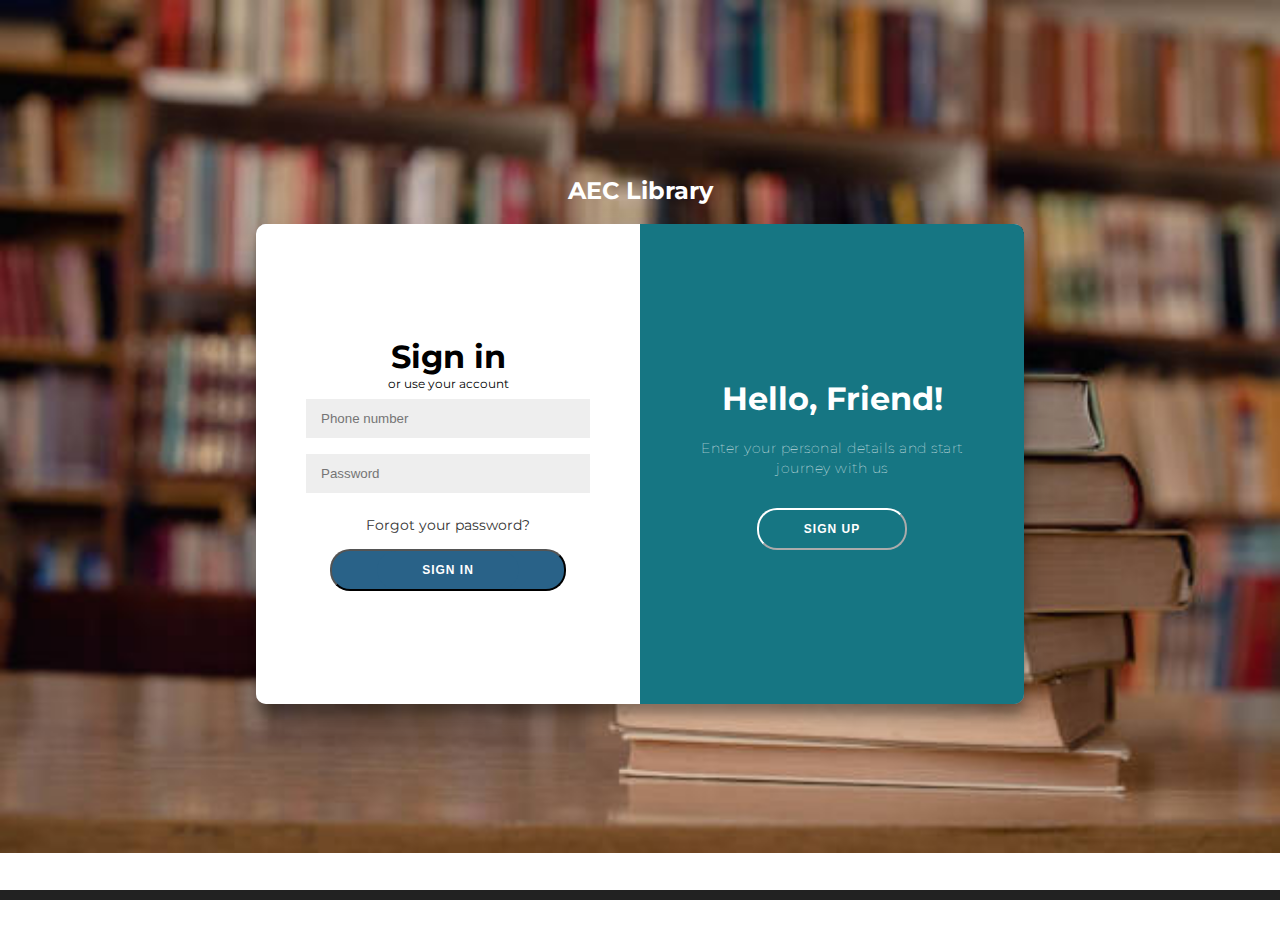
<file: Login_page/login_page.html>
<!--A simple login page with rich user experience and  flexible for all window sizes(responsive)-->

<!--Hacktoberfest2021-->


<!DOCTYPE html>
<html lang="en">
<head>
    <meta charset="UTF-8">
    <meta http-equiv="X-UA-Compatible" content="IE=edge">
    <meta name="viewport" content="width=device-width, initial-scale=1.0">
    <title>login</title>
    
        


<link rel="stylesheet" type="text/css" href="login_style.css" />
</head>
<body>
    <h2 style="color: white;">AEC Library</h2>
<div class="container" id="container">
	<div class="form-container sign-up-container">
		<form action="#">
			<h1>Create Account</h1>
			
			
			<input type="text" placeholder="Name" />
			<input type="number" placeholder="Phone Number" />
			<input type="number" placeholder="Age"/>
			<input type="text" placeholder="Gender" />
			<input type="text" placeholder="Marital Status" />
			<input type="password" placeholder="Password" />
			<button><a class='tgt' href="bjjsearch.html">Sign Up</a></button>
		</form>
	</div>
	<div class="form-container sign-in-container">
		<form action="#">
			<h1>Sign in</h1>
			<span>or use your account</span>
			<input type="number" placeholder="Phone number" />
			<input type="password" placeholder="Password" />
			<a href="#">Forgot your password?</a>
			<button><a class='tgt' href="bjjsearch.html">Sign In</a></button>
		</form>
	</div>
	<div class="overlay-container">
		<div class="overlay">
			<div class="overlay-panel overlay-left">
				<h1>Welcome Back!</h1>
				<p>To keep connected with us please login with your personal info</p>
				<button class="ghost" id="signIn">Sign In</button>
			</div>
			<div class="overlay-panel overlay-right">
				<h1>Hello, Friend!</h1>
				<p>Enter your personal details and start journey with us</p>
				<button class="ghost" id="signUp">Sign Up</button>
			</div>
		</div>
	</div>
</div>

<footer>
	<p>
		
	</p>
</footer>
</body>
<script src = "login_script.js"></script>
</html>
</file>
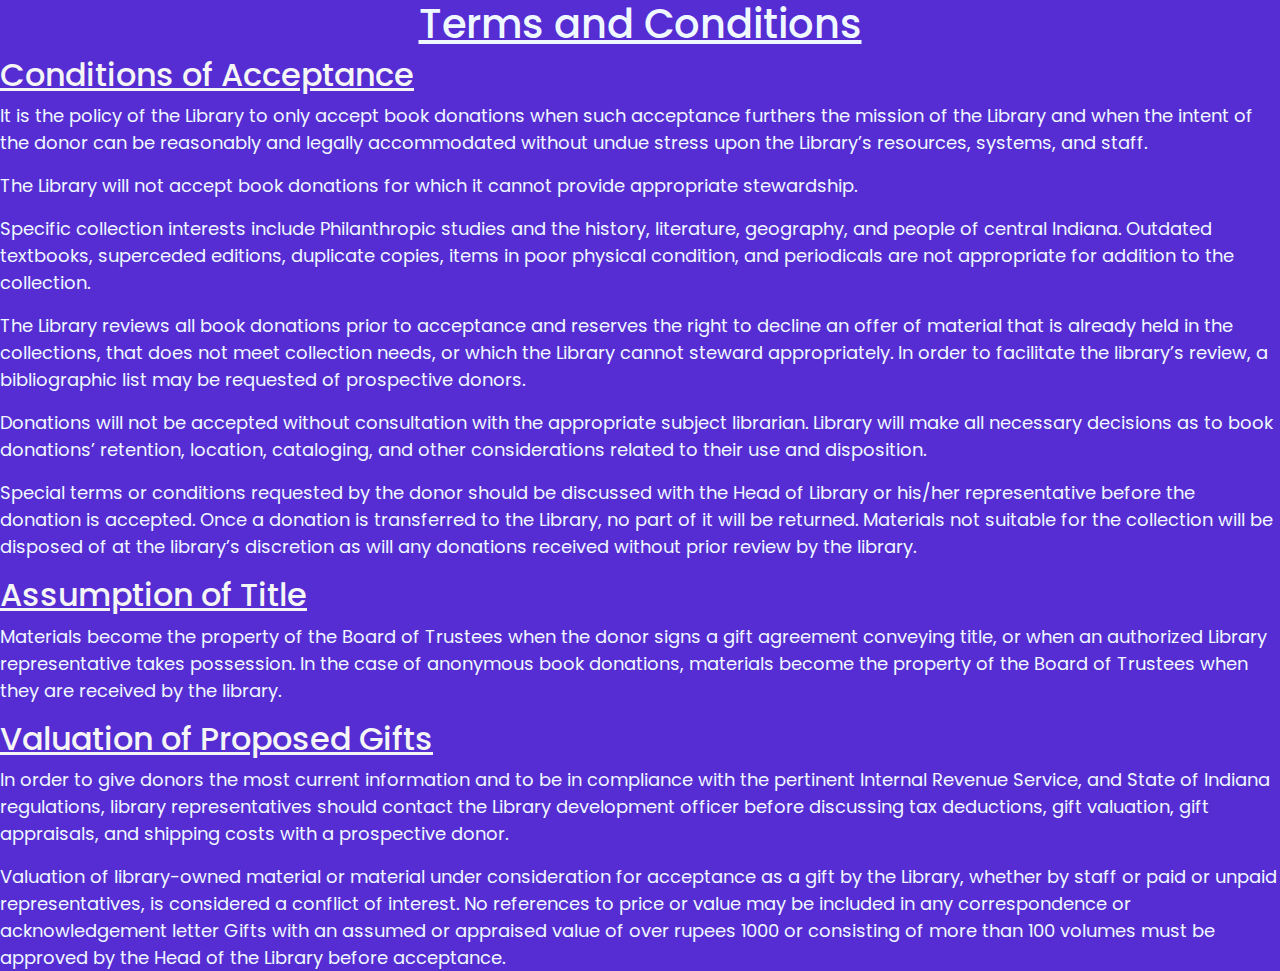
<file: public/terms&conditions.html>
<!DOCTYPE html>
<html lang="en">
<head>
    <meta charset="UTF-8">
    <meta name="viewport" content="width=device-width, initial-scale=1.0">
    <link rel="stylesheet" href="https://maxcdn.bootstrapcdn.com/bootstrap/4.0.0/css/bootstrap.min.css" integrity="sha384-Gn5384xqQ1aoWXA+058RXPxPg6fy4IWvTNh0E263XmFcJlSAwiGgFAW/dAiS6JXm" crossorigin="anonymous">
    <link rel="stylesheet" href="../assets/css/terms.css">
    <link rel="icon" href=../assets/Favicons/8.png>
    <title>Terms and Conditions</title>
</head>
   <body>
    <div style="color: aliceblue;" > 
        <h1 style="text-align: center;"> <u>Terms and Conditions </u></h1>    
    <h2 style="color:whitesmoke;"><u> Conditions of Acceptance  </u></h2>
    <p style="font-size: large;">It is the policy of the Library to only accept book donations when such acceptance furthers the mission of the Library and when the intent of the donor can be reasonably and legally accommodated without undue stress upon the Library’s resources, systems, and staff.</p>
    <p style="font-size: large;">
        The Library will not accept book donations for which it cannot provide appropriate stewardship.
    </p>

        <p style="font-size: large;">
            Specific collection interests include Philanthropic studies and the history, literature, geography, and people of central Indiana. Outdated textbooks, superceded editions, duplicate copies, items in poor physical condition, and periodicals are not appropriate for addition to the collection.</p>
        </p>
    <p style="font-size: large;"> 
        The  Library reviews all book donations prior to acceptance and reserves the right to decline an offer of material that is already held in the collections, that does not meet collection needs, or which the Library cannot steward appropriately. In order to facilitate the library’s review, a bibliographic list may be requested of prospective donors.
    </p>
    <p style="font-size: large;">
        Donations will not be accepted without consultation with the appropriate subject librarian.
    
        Library will make all necessary decisions as to book donations’ retention, location, cataloging, and other considerations related to their use and disposition.
    </p>
     <p style="font-size: large;">
        Special terms or conditions requested by the donor should be discussed with the Head of Library or his/her representative before the donation is accepted. Once a donation is transferred to the Library, no part of it will be returned. Materials not suitable for the collection will be disposed of at the library’s discretion as will any donations received without prior review by the library.
     </p>
    

     <h2 style="color:whitesmoke;"><u> Assumption of Title  </u></h2>
    <p style="font-size: large;">
        Materials become the property of the Board of Trustees when the donor signs a gift agreement conveying title, or when an authorized Library representative takes possession. In the case of anonymous book donations, materials become the property of the Board of Trustees when they are received by the library.
    </p>
    

    <h2 style="color:whitesmoke;"><u>  Valuation of Proposed Gifts  </u></h2>
    <p style="font-size: large;">
        In order to give donors the most current information and to be in compliance with the pertinent Internal Revenue Service, and State of Indiana regulations, library representatives should contact the Library development officer before discussing tax deductions, gift valuation, gift appraisals, and shipping costs with a prospective donor.
    </p>
    
   <p style="font-size: large;">
    Valuation of library-owned material or material under consideration for acceptance as a gift by the Library, whether by staff or paid or unpaid representatives, is considered a conflict of interest. No references to price or value may be included in any correspondence or acknowledgement letter
    
    Gifts with an assumed or appraised value of over rupees 1000 or consisting of more than 100 volumes must be approved by the Head of the Library before acceptance.
   </p>

    </div>
    
  </body>
    <script>
      window.onload=function(){
        document.getElementById('loading').style.display="none";
        document.getElementById('container').style.display="block";
      }
    </script>
    <script src="https://code.jquery.com/jquery-3.2.1.slim.min.js" integrity="sha384-KJ3o2DKtIkvYIK3UENzmM7KCkRr/rE9/Qpg6aAZGJwFDMVNA/GpGFF93hXpG5KkN" crossorigin="anonymous"></script>
    <script src="https://cdnjs.cloudflare.com/ajax/libs/popper.js/1.12.9/umd/popper.min.js" integrity="sha384-ApNbgh9B+Y1QKtv3Rn7W3mgPxhU9K/ScQsAP7hUibX39j7fakFPskvXusvfa0b4Q" crossorigin="anonymous"></script>
    <script src="https://maxcdn.bootstrapcdn.com/bootstrap/4.0.0/js/bootstrap.min.js" integrity="sha384-JZR6Spejh4U02d8jOt6vLEHfe/JQGiRRSQQxSfFWpi1MquVdAyjUar5+76PVCmYl" crossorigin="anonymous"></script>
</body>
</html>
</file>
<file: Login_page/login_style.css>
@import url('https://fonts.googleapis.com/css?family=Montserrat:400,800');
*{
	box-sizing: border-box;
}

body {
	
	background-image: url('Login_background.jpg');
	background-repeat: no-repeat;
	background-size:100%;
	display: flex;
	justify-content: center;
	align-items: center;
	flex-direction: column;
	font-family: 'Montserrat', sans-serif;
	height: 100vh;
	margin: -20px 0 50px;
}

h1 {
	font-weight: bold;
	margin: 0;
}

h2 {
	text-align: center;
}

p {
	font-size: 14px;
	font-weight: 100;
	line-height: 20px;
	letter-spacing: 0.5px;
	margin: 20px 0 30px;
}

span {
	font-size: 12px;
}

a {
	color: #333;
	font-size: 14px;
	text-decoration: none;
	margin: 15px 0;
}

.tgt{
	border-radius: 20px;
	
	background-color: #296288;
	color: #FFFFFF;
	font-size: 12px;
	font-weight: bold;
	padding: 12px 45px;
	letter-spacing: 1px;
	text-transform: uppercase;
}

button {
	border-radius: 20px;
	
	background-color: #296288;
	color: #FFFFFF;
	font-size: 12px;
	font-weight: bold;
	padding: 12px 45px;
	letter-spacing: 1px;
	text-transform: uppercase;
	transition: transform 80ms ease-in;
}

button:active {
	transform: scale(0.95);
}

button:focus {
	outline: none;
}

button.ghost {
	background-color: transparent;
	border-color: #FFFFFF;
}

form {
	background-color: #FFFFFF;
	display: flex;
	align-items: center;
	justify-content: center;
	flex-direction: column;
	padding: 0 50px;
	height: 100%;
	text-align: center;
}

input {
	background-color: #eee;
	border: none;
	padding: 12px 15px;
	margin: 8px 0;
	width: 100%;
}

.container {
	background-image: url('Capture.PNG');
	border-radius: 10px;
  	box-shadow: 0 14px 28px rgba(0,0,0,0.25), 
			0 10px 10px rgba(0,0,0,0.22);
	position: relative;
	overflow: hidden;
	width: 768px;
	max-width: 100%;
	min-height: 480px;
}

.form-container {
	position: absolute;
	top: 0;
	height: 100%;
	transition: all 0.6s ease-in-out;
}

.sign-in-container {
	left: 0;
	width: 50%;
	z-index: 2;
}

.container.right-panel-active .sign-in-container {
	transform: translateX(100%);
}

.sign-up-container {
	left: 0;
	width: 50%;
	opacity: 0;
	z-index: 1;
}

.container.right-panel-active .sign-up-container {
	transform: translateX(100%);
	opacity: 1;
	z-index: 5;
	animation: show 0.6s;
}

@keyframes show {
	0%, 49.99% {
		opacity: 0;
		z-index: 1;
	}
	
	50%, 100% {
		opacity: 1;
		z-index: 5;
	}
}

.overlay-container {
	position: absolute;
	top: 0;
	left: 50%;
	width: 50%;
	height: 100%;
	overflow: hidden;
	transition: transform 0.6s ease-in-out;
	z-index: 100;
}

.container.right-panel-active .overlay-container{
	transform: translateX(-100%);
}

.overlay {
	background: #167683;
	background: -webkit-linear-gradient(to right, #167683, #167683);
	background: linear-gradient(to right, #167683, #167683);
	background-repeat: no-repeat;
	background-size: cover;
	background-position: 0 0;
	color: #FFFFFF;
	position: relative;
	left: -100%;
	height: 100%;
	width: 200%;
  	transform: translateX(0);
	transition: transform 0.6s ease-in-out;
}

.container.right-panel-active .overlay {
  	transform: translateX(50%);
}

.overlay-panel {
	position: absolute;
	display: flex;
	align-items: center;
	justify-content: center;
	flex-direction: column;
	padding: 0 40px;
	text-align: center;
	top: 0;
	height: 100%;
	width: 50%;
	transform: translateX(0);
	transition: transform 0.6s ease-in-out;
}

.overlay-left {
	transform: translateX(-20%);
}

.container.right-panel-active .overlay-left {
	transform: translateX(0);
}

.overlay-right {
	right: 0;
	transform: translateX(0);
}

.container.right-panel-active .overlay-right {
	transform: translateX(20%);
}

.social-container {
	margin: 20px 0;
}

.social-container a {
	border: 1px solid #DDDDDD;
	border-radius: 50%;
	display: inline-flex;
	justify-content: center;
	align-items: center;
	margin: 0 5px;
	height: 40px;
	width: 40px;
}

footer {
    background-color: #222;
    color: #fff;
    font-size: 14px;
    bottom: 0;
    position: fixed;
    left: 0;
    right: 0;
    text-align: center;
    z-index: 999;
}

footer p {
    margin: 10px 0;
}

footer i {
    color: red;
}

footer a {
    color: #3c97bf;
    text-decoration: none;
}
</file>
<file: assets/css/terms.css>
@import url('https://fonts.googleapis.com/css2?family=Poppins:wght@400;500&display=swap');
html {
  height: 60rem ;
}
body {
  margin:0;
  padding:0;
  font-family: 'Poppins', sans-serif;
  background: rgb(86, 45, 211);
  
}

.login-box {
  position: absolute;
  top: 70%;
  left: 50%;
  width: 650px;
  padding: 40px;
  transform: translate(-50%, -50%);
  background: rgba(0, 0, 0, 0.871);
  box-sizing: border-box;
  box-shadow:10px 10px rgba(255, 183, 0, 0.845);
  border-radius: 20px;
  transition-duration: 0.5s;
  margin-bottom: 100px;
  
}

.login-box h2 {
  margin: 0 0 10px;
  padding: 0;
  color: rgb(255, 183, 0);
  text-align: center;
  font-weight: bolder;
  letter-spacing: 0.2rem;
  margin: 3rem 0rem 3rem 0rem;
}

.login-box .user-box {
  position: relative;
}

.login-box .user-box input {
  width: 100%;
  padding: 10px 0;
  font-size: 16px;
  color: #fff;
  margin-bottom: 20px;
  border: none;
  border-bottom: 1px solid #fff;
  outline: none;
  background: transparent;
}
.login-box .user-box label {
  position: absolute;
  top:0;
  left: 0;
  padding: 10px 0;
  font-size: 16px;
  color: #fff;
  pointer-events: none;
  transition: .5s;
}

.login-box .user-box input:focus ~ label,
.login-box .user-box input:valid ~ label {
  top: -20px;
  left: 0;
  color: rgb(255, 183, 0);
  font-size: 12px;
}

.login-box form a {
  position: relative;
  display: inline-block;
  padding: 10px 20px;
  color: rgb(255, 183, 0);
  font-size: 16px;
  text-decoration: none;
  text-transform: uppercase;
  overflow: hidden;
  transition: 1s;
  margin-top: 4.2rem;
  letter-spacing: 4px;
}

.login-box a:hover {
  background:rgb(75, 26, 222);
  color: #fff;
  border-radius: 5px;
  /* box-shadow: 0 0 5px #03e9f4,
              0 0 25px #03e9f4,
              0 0 50px #03e9f4,
              0 0 100px #03e9f4; */
}

.login-box a span {
  position: absolute;
  display: block;
}

.login-box a span:nth-child(1) {
  top: 0;
  left: -100%;
  width: 100%;
  height: 2px;
  background: linear-gradient(90deg, transparent, rgb(255, 183, 0));
  animation: btn-anim1 2s linear infinite;
} */

.login-box a span:nth-child(2) {
  top: -100%;
  right: 0;
  width: 2px;
  height: 100%;
  background: linear-gradient(180deg, transparent, rgb(255, 183, 0));
  animation: btn-anim2 1s linear infinite;
  animation-delay: 2.2s
}

.login-box:hover{
  transition-duration: 0.4s;
  box-shadow: 0px 0px 19px 11px rgb(255, 183, 0);
}

@keyframes btn-anim2 {
  0% {
    top: -100%;
  }
  50%,100% {
    top: 100%;
  }
}
@keyframes btn-anim1 {
  0% {
    left: -100%;
  }
  50%,100% {
    left: 100%;
  }
}


.login-box a span:nth-child(3) {
  bottom: 0;
  right: -100%;
  width: 100%;
  height: 2px;
  background: linear-gradient(270deg, transparent, rgb(255, 183, 0));
  animation: btn-anim3 1s linear infinite;
  animation-delay: 2.5s
}

@keyframes btn-anim3 {
  0% {
    right: -100%;
  }
  50%,100% {
    right: 100%;
  }
}

.login-box a span:nth-child(4) {
  bottom: -100%;
  left: 0;
  width: 2px;
  height: 100%;
  background: linear-gradient(360deg, transparent, rgb(255, 183, 0));
  animation: btn-anim4 1s linear infinite;
  animation-delay: 2.7s
}

@keyframes btn-anim4 {
  0% {
    bottom: -100%;
  }
  50%,100% {
    bottom: 100%;
  }
}

/* scroll bar design */
/* width */
::-webkit-scrollbar {
  width: 10px;
}

/* Track */
::-webkit-scrollbar-track {
  background: rgb(77, 32, 32);
}
/* Handle */
::-webkit-scrollbar-thumb {
  background: #c68b59;
  border-radius: 10px;
}
/* Handle on hover */
::-webkit-scrollbar-thumb:hover {
  background: #c68b59;
  border: solid 2px rgb(41, 2, 10);
}
/* scroll bar end */

@media only screen and (max-width: 1100px) {
  .login-box {
    
    width: 700px;
  }
}
@media only screen and (max-width: 800px) {
  .login-box {
    top: 60%;
    width: 80%;
  }
}

input[type=checkbox], input[type=radio] {
  box-sizing: border-box;
  padding: 0;
  margin-top: 1rem;
}
</file>
